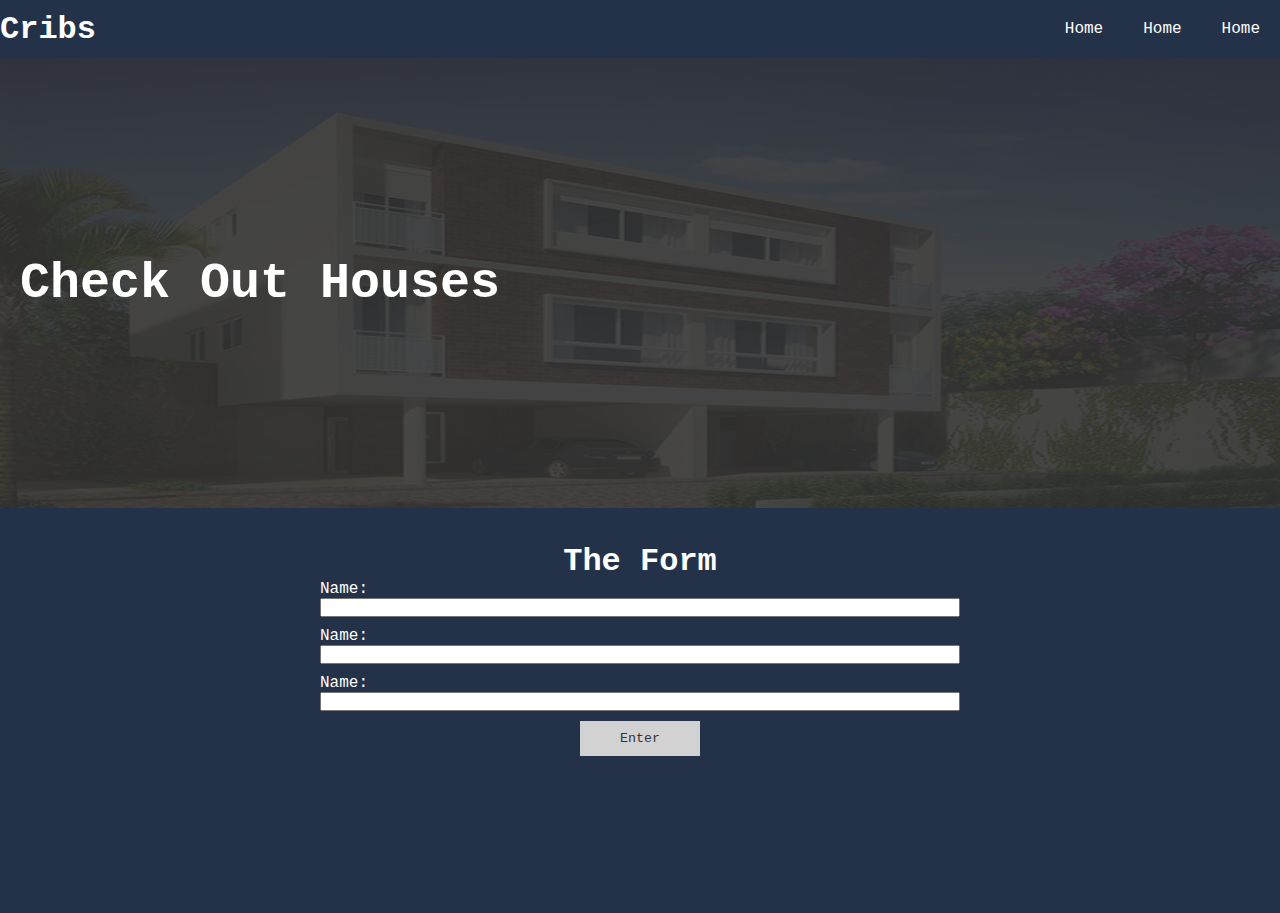
<file: index.html>
<!DOCTYPE html>
<html lang="en">
<head>
    <meta charset="UTF-8">
    <meta name="viewport" content="width=device-width, initial-scale=1.0">
    <meta http-equiv="X-UA-Compatible" content="ie=edge">
    <link rel="stylesheet" href="style.css">
    <title>Document</title>
</head>
<body>
    <div class="navbar">
        <h1>Cribs</h1>

        <ul>
            <li>
                <a href="#">Home</a>
            </li>

            <li>
                <a href="#">Home</a>
            </li>

            <li>
                <a href="#">Home</a>
            </li>
        </ul>
    </div>

    <div class="content">
        <div>
            <h1>Check Out Houses</h1>
        </div>
    </div>

    <div class="form-sec">
        <h1>The Form</h1>
        <form action="#">
            <div class="form-group">
                <label for="">Name:</label>
                <input type="text">
            </div>

            <div class="form-group">
                <label for="">Name:</label>
                <input type="text">
            </div>

            <div class="form-group">
                <label for="">Name:</label>
                <input type="text">
            </div>

            <div class="button-div">
                <button>Enter</button>
            </div>
        </form>
    </div>
</body>
</html>
</file>
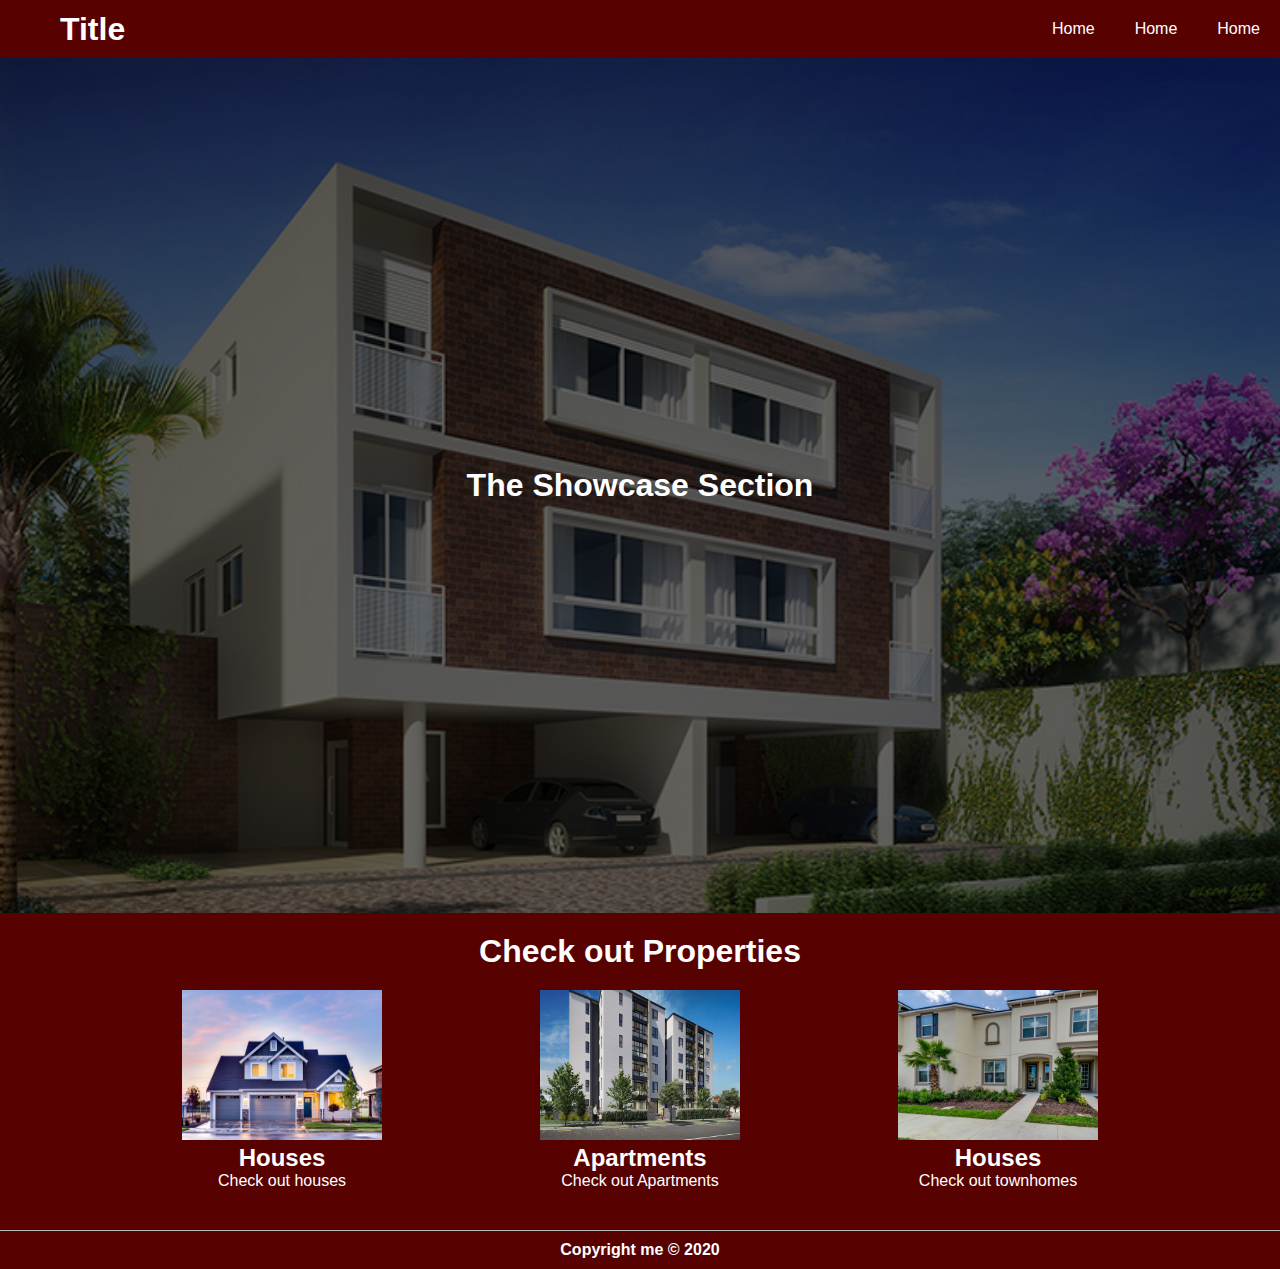
<file: index2.html>
<!DOCTYPE html>
<html lang="en">
<head>
    <meta charset="UTF-8">
    <meta name="viewport" content="width=device-width, initial-scale=1.0">
    <meta http-equiv="X-UA-Compatible" content="ie=edge">
    <link rel="stylesheet" href="style2.css">
    <title>Document</title>
</head>
<body>
    <div class="navbar">
        <h1>Title</h1>

        <ul>
            <li>
                <a href="index.html">Home</a>
            </li>

            <li>
                <a href="#">Home</a>
            </li>

            <li>
                <a href="#">Home</a>
            </li>
        </ul>
    </div>

    <div class="showcase">
        <h1>The Showcase Section</h1>
    </div>

    <div class="boxesSec">
        <h1>Check out Properties</h1>
        <div class="boxes">
            <div class="box">
                <img src="house2.jpg" alt="">
                <h2>Houses</h2>
                <p>Check out houses</p>
            </div>
    
            <div class="box">
                <img src="apt.jpg" alt="">
                <h2>Apartments</h2>
                <p>Check out Apartments</p>
            </div>
    
            <div class="box">
                <img src="townhome.jpg" alt="">
                <h2>Houses</h2>
                <p>Check out townhomes</p>
            </div>
        </div>
    </div>

    <div class="footer">
        <p>Copyright me &copy; 2020</p>
    </div>
</body>
</html>
</file>
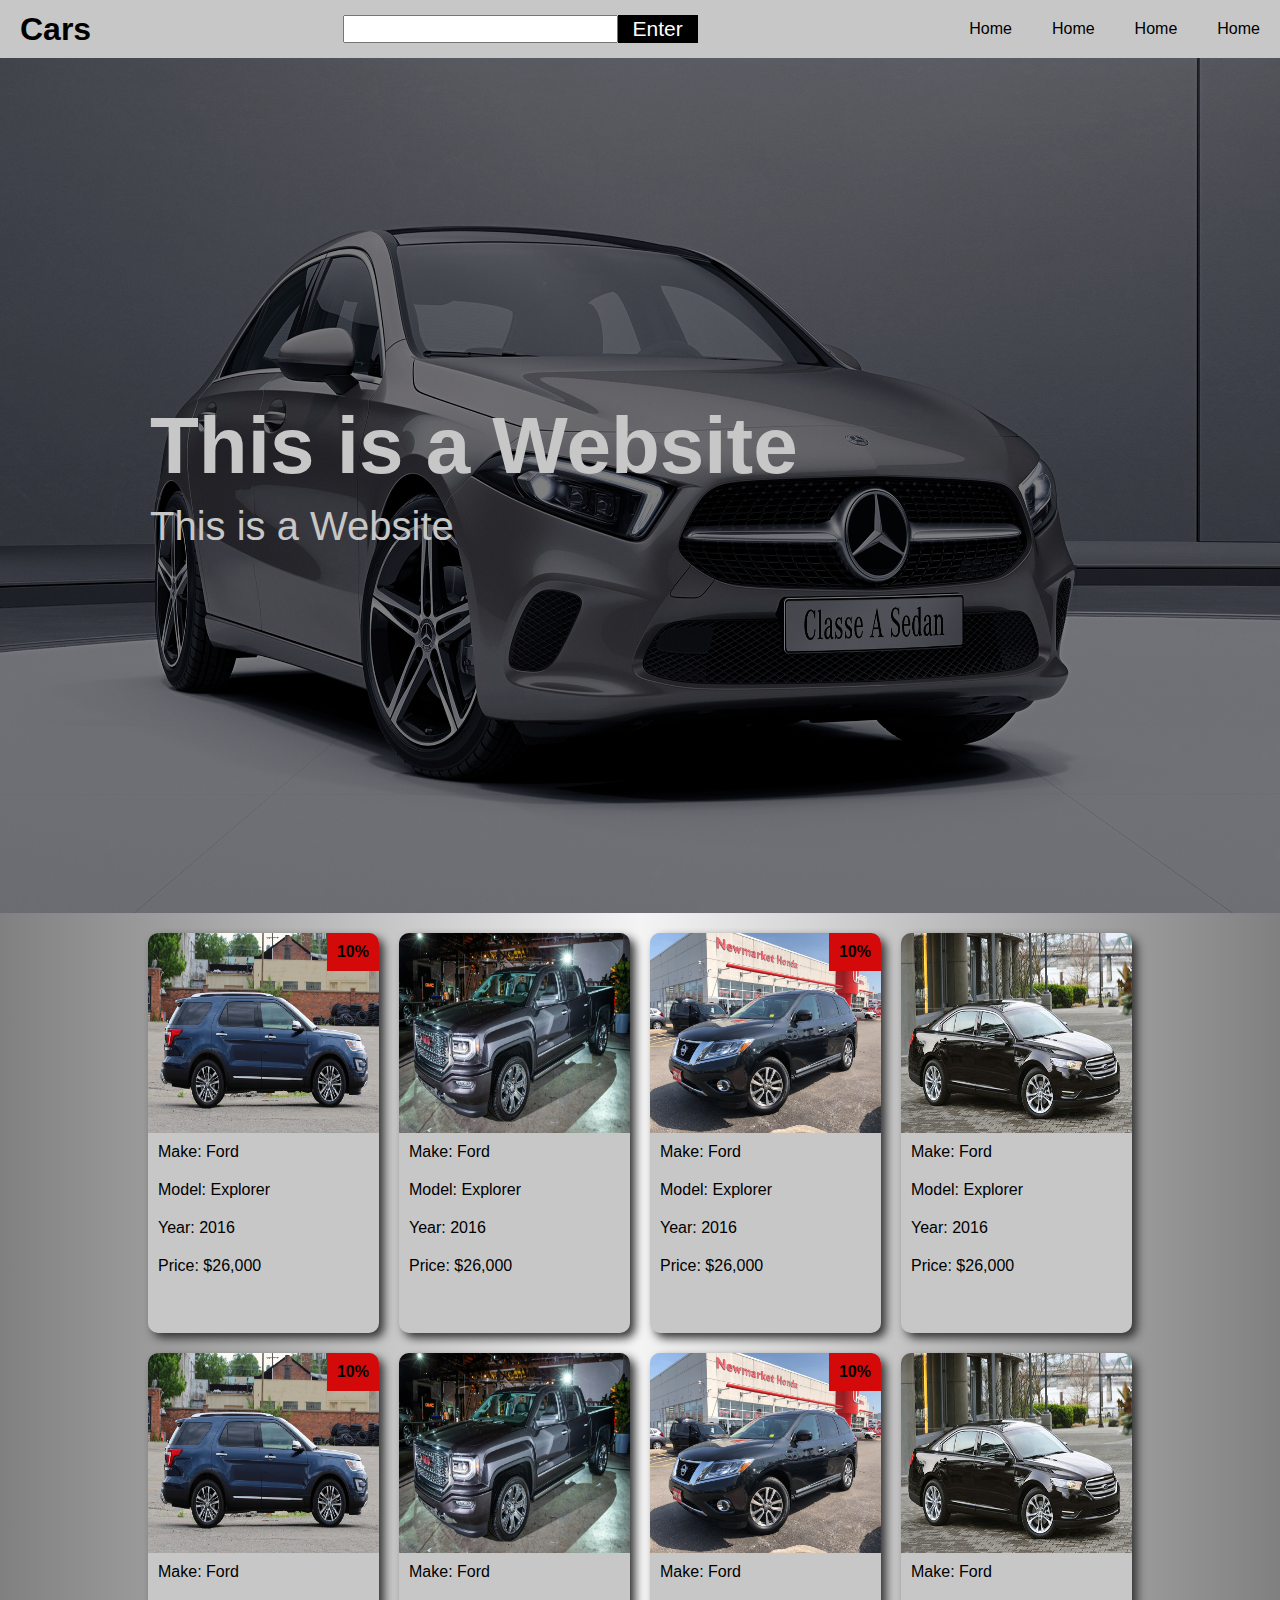
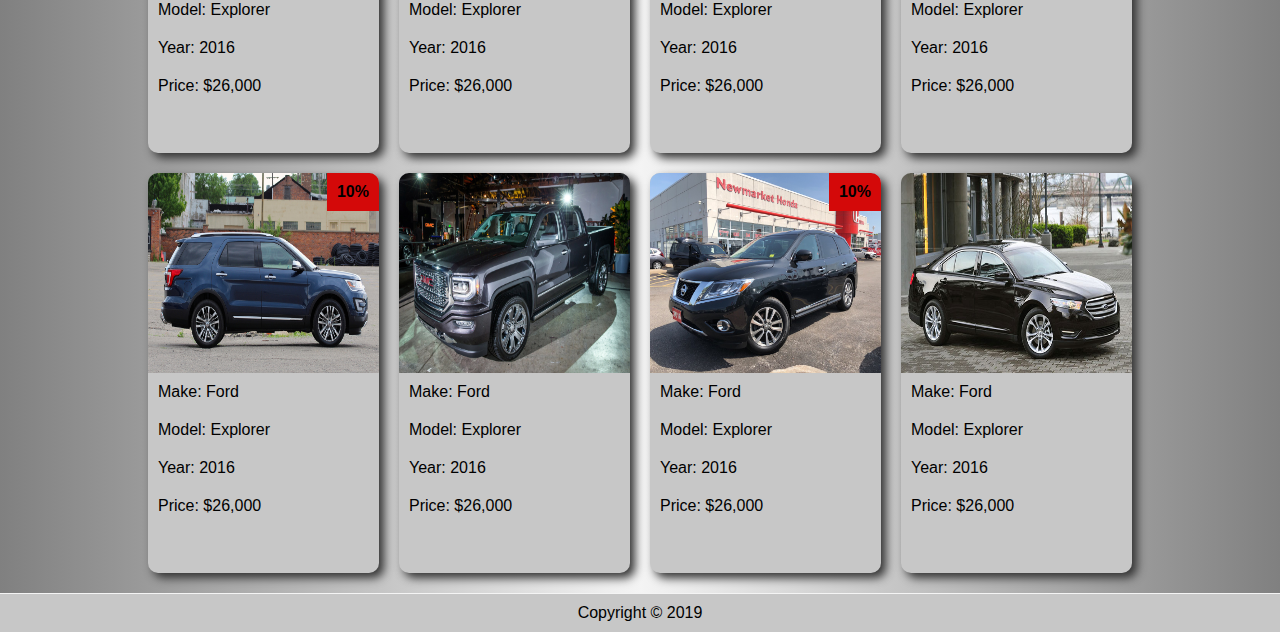
<file: index3.html>
<!DOCTYPE html>
<html lang="en">
<head>
    <meta charset="UTF-8">
    <meta name="viewport" content="width=device-width, initial-scale=1.0">
    <meta http-equiv="X-UA-Compatible" content="ie=edge">
    <link rel="stylesheet" href="style3.css">
    <title>Document</title>
</head>
<body>
    <div class="navbar">
        <h1 class="logo">Cars</h1>
        <div class="nav-input">
            <input type="text">
            <button>Enter</button>
        </div>
        <ul>
            <li>
                <a href="#">Home</a>
            </li>

            <li>
                <a href="#">Home</a>
            </li>

            <li>
                <a href="#">Home</a>
            </li>

            <li>
                <a href="#">Home</a>
            </li>
        </ul>
    </div>

    <div class="showcase">
        <div class="showcase-text">
            <h1>This is a Website</h1>
            <p>This is a Website</p>
        </div>
    </div>

    <div id="content">
        <dix class="boxes">
            <div class="box">
                <img src="explorer.jpg" alt="">
                <div class="car-info">
                    <p>Make: Ford</p>
                    <p>Model: Explorer</p>
                    <p>Year: 2016</p>
                    <p>Price: $26,000</p>
                    <div class="hoverBtn">
                        <button>View</button>
                    </div>
                    <div class="hoverBtn">
                        <button>View</button>
                    </div>
                </div>
                <div class="discount">
                    <p>10%</p>
                </div>
            </div>

            <div class="box">
                <img src="sierra.jpg" alt="">
                <div class="car-info">
                    <p>Make: Ford</p>
                    <p>Model: Explorer</p>
                    <p>Year: 2016</p>
                    <p>Price: $26,000</p>
                    <div class="hoverBtn">
                        <button>View</button>
                    </div>
                </div>
            </div>

            <div class="box">
                <img src="pathfinder.jpg" alt="">
                <div class="car-info">
                    <p>Make: Ford</p>
                    <p>Model: Explorer</p>
                    <p>Year: 2016</p>
                    <p>Price: $26,000</p>
                    <div class="hoverBtn">
                        <button>View</button>
                    </div>
                </div>
                <div class="discount">
                    <p>10%</p>
                </div>
            </div>
    
            <div class="box">
                <img src="taurus.jpg" alt="">
                <div class="car-info">
                    <p>Make: Ford</p>
                    <p>Model: Explorer</p>
                    <p>Year: 2016</p>
                    <p>Price: $26,000</p>
                    <div class="hoverBtn">
                        <button>View</button>
                    </div>
                </div>
            </div>

            <div class="box">
                    <img src="explorer.jpg" alt="">
                    <div class="car-info">
                        <p>Make: Ford</p>
                        <p>Model: Explorer</p>
                        <p>Year: 2016</p>
                        <p>Price: $26,000</p>
                        <div class="hoverBtn">
                            <button>View</button>
                        </div>
                        <div class="hoverBtn">
                            <button>View</button>
                        </div>
                    </div>
                    <div class="discount">
                        <p>10%</p>
                    </div>
                </div>
    
                <div class="box">
                    <img src="sierra.jpg" alt="">
                    <div class="car-info">
                        <p>Make: Ford</p>
                        <p>Model: Explorer</p>
                        <p>Year: 2016</p>
                        <p>Price: $26,000</p>
                        <div class="hoverBtn">
                            <button>View</button>
                        </div>
                    </div>
                </div>
    
                <div class="box">
                    <img src="pathfinder.jpg" alt="">
                    <div class="car-info">
                        <p>Make: Ford</p>
                        <p>Model: Explorer</p>
                        <p>Year: 2016</p>
                        <p>Price: $26,000</p>
                        <div class="hoverBtn">
                            <button>View</button>
                        </div>
                    </div>
                    <div class="discount">
                        <p>10%</p>
                    </div>
                </div>
        
                <div class="box">
                    <img src="taurus.jpg" alt="">
                    <div class="car-info">
                        <p>Make: Ford</p>
                        <p>Model: Explorer</p>
                        <p>Year: 2016</p>
                        <p>Price: $26,000</p>
                        <div class="hoverBtn">
                            <button>View</button>
                        </div>
                    </div>
                </div>

                <div class="box">
                        <img src="explorer.jpg" alt="">
                        <div class="car-info">
                            <p>Make: Ford</p>
                            <p>Model: Explorer</p>
                            <p>Year: 2016</p>
                            <p>Price: $26,000</p>
                            <div class="hoverBtn">
                                <button>View</button>
                            </div>
                            <div class="hoverBtn">
                                <button>View</button>
                            </div>
                        </div>
                        <div class="discount">
                            <p>10%</p>
                        </div>
                    </div>
        
                    <div class="box">
                        <img src="sierra.jpg" alt="">
                        <div class="car-info">
                            <p>Make: Ford</p>
                            <p>Model: Explorer</p>
                            <p>Year: 2016</p>
                            <p>Price: $26,000</p>
                            <div class="hoverBtn">
                                <button>View</button>
                            </div>
                        </div>
                    </div>
        
                    <div class="box">
                        <img src="pathfinder.jpg" alt="">
                        <div class="car-info">
                            <p>Make: Ford</p>
                            <p>Model: Explorer</p>
                            <p>Year: 2016</p>
                            <p>Price: $26,000</p>
                            <div class="hoverBtn">
                                <button>View</button>
                            </div>
                        </div>
                        <div class="discount">
                            <p>10%</p>
                        </div>
                    </div>
            
                    <div class="box">
                        <img src="taurus.jpg" alt="">
                        <div class="car-info">
                            <p>Make: Ford</p>
                            <p>Model: Explorer</p>
                            <p>Year: 2016</p>
                            <p>Price: $26,000</p>
                            <div class="hoverBtn">
                                <button>View</button>
                            </div>
                        </div>
                    </div>
        </dix>
    </div>
    <div class="footer">
        <p>Copyright &copy; 2019</p>
    </div>
</body>
</html>
</file>
<file: style.css>
*
{
    margin:0;
    padding:0;
    box-sizing: border-box;
    font-family: 'Courier New', Courier, monospace;
    color:#fff;
}

:root{
    --primaryColor:#243249;
    --hoverColor:#1A5873;
    --bgColor:#d2d2d2;
  }

.navbar
{
    background: var(--primaryColor);
    display: flex;
    justify-content: space-between;
    align-items: center;
}

ul
{
    display: flex;
}

li
{
    list-style: none;
}

a
{
    background: var(--primaryColor);
    display: block;
    padding: 20px;
    text-decoration: none;
    color: #fff;
}

a:hover
{
    background: var(--hoverColor);
}

.content
{
    height: 50vh;
    background: #333;
    display: flex;
    align-items:center;
    position: relative;
}

.content:before 
{
    content:"";
    background: url("./house.jpg") no-repeat center center/cover;
    background-size: 100% 100%;
    width:100%;
    height: 100%;
    position: absolute;
    top:0;
    left:0;
    opacity: 0.1;
}


.content div
{
    color: white;
    padding: 0  20px;
    z-index: 1;
}

.content div h1
{
    font-size: 50px;
}

.form-sec
{
    background: var(--primaryColor);
    height: 45vh;
}

.form-sec h1
{
    text-align: center;
    padding-top:35px;
    background: var(--primaryColor);
}

form
{
    background: var(--primaryColor);
    margin: 0 auto;
    width:50%;
}

label
{
    display: block;
}

input
{
    width: 100%;
}

.form-group
{
    background: var(--primaryColor);
    margin-bottom: 10px;
}

.button-div
{
    text-align: center;
}

button
{
    padding: 10px 40px;
    background: var(--bgColor);
    border: none;
    color:#333;
}
</file>
<file: style2.css>
*{
    margin:0;
    padding:0;
    box-sizing: border-box;
    font-family:Arial, Helvetica, sans-serif;
    color:var(--textColor)
}

:root
{
    --secondaryColor:#BCB8B8;
    --primaryColor:#580101;
    --hoverColor:#C10000;
    --textColor:#fff;
}

body
{
    background: var(--primaryColor);
}
.navbar
{
    background:var(--primaryColor);
    display:flex;
    align-items: center;
    justify-content: space-between;
}

.navbar h1
{
    padding-left:60px;
}

ul
{
    display: flex;
}

li
{
    list-style: none;
}

a
{
    background:;
    display: block;
    padding: 20px;
    text-decoration: none;
}

a:hover
{
    background: var(--hoverColor);
}

.showcase
{
    background: #000;
    height: 95vh;
    display: flex;
    align-items: center;
    justify-content: center;
    position: relative;
}

.showcase:before
{
    content:"";
    background: url("./house.jpg") no-repeat center center/cover;
    background-size: 100% 100%;
    height:100%;
    width:100%;
    position: absolute;
    top:0;
    left:0;
    opacity: 0.4;
}

.showcase h1
{
    z-index: 1;
}

.boxes
{
    display: grid;
    grid-template-columns: 1fr 1fr 1fr;
    grid-gap:50px;
    text-align: center;
    background:var(--primaryColor);
    width:80%;
    margin:0 auto;
}

.box
{
    padding: 20px;
}

.box img
{
    width:200px;
    height: 150px;
}

.boxesSec h1
{
    text-align: center;
    padding-top:20px;
}

.footer
{
    border-top:1px solid var(--secondaryColor);
    padding: 10px;
    text-align: center;
    margin-top:20px;
}

.footer p
{
    font-weight: bold;
}

@media(max-width:1000px)
{
    .boxes{
        display:block;
    }
}


/* @media(max-width:756px)
{
    .boxes{
        display:block;
    }

    .boxesSec
    {
        background: green;
    }
}

@media(max-width:600px)
{
    .boxes{
        display:block;
    }

    .boxesSec
    {
        background: green;
    }
}


@media(max-width:500px)
{
    .boxes{
        display:block;
    }
}

@media(max-width:400px)
{
    .boxes{
        display:block;
    }
} */
</file>
<file: style3.css>
*{
    padding:0;
    margin:0;
    box-sizing:border-box;
    font-family: Arial, Helvetica, sans-serif;
}

:root{
    --pc:#c7c7c7;
    --sc:#f4f4f4;
    --text:#000;
}


.navbar
{
    background: var(--pc);
    display: flex;
    align-items: center;
    justify-content: space-between;
    color: var(--text);
}

.navbar h1
{
    padding-left: 20px;
}

ul
{
    display: flex;
}

li
{
    list-style: none;
}

a
{
    text-decoration: none;
    display: block;
    background: var(--pc);
    padding:20px;
    color: var(--text);
}

a:hover
{
    background: var(--sc);
}

.showcase
{

    height: 95vh;
    display: flex;
    align-items: center;
    background: #000;
    position: relative;
    color: #c7c7c7;
    width: 100%;
}

.showcase:before
{
    content:"";
    background: url("./cars.jpg") no-repeat center center/cover;
    background-size: 100% 100%;
    height: 100%;
    width: 100%;
    position: absolute;
    top: 0;
    left: 0;
    opacity: 0.5;
}

.showcase-text
{
    margin-left:150px;
    line-height: 5rem;
    z-index: 999;
}

.showcase-text h1
{
    font-size: 80px;
}

.showcase-text p
{
    font-size: 40px;
}

#content
{
    /* background: #C7C7C7; */
    background-image:linear-gradient(to right, gray, #f4f4f4, gray);
    
}

.boxes
{
    display: grid;
    grid-template-columns: 1fr 1fr 1fr 1fr;
    grid-gap:20px;
    width: 80%;
    margin:0 auto;
    padding: 20px;
}

.box
{
    background: var(--pc);
    position: relative;
    box-shadow: 5px 5px 10px #333;
    border-radius: 10px 10px 10px 10px;
}

.box p
{
   padding: 10px;
}

.box img
{
    display: block;
    width:100%;
    height: 200px;
    border-radius: 10px 10px 0 0;
}

.car-info
{
    /* border-left: 1px solid #000;
    border-right: 1px solid #000;
    border-bottom: 1px solid #000; */
    border-radius: 0 0 10px 10px;
    height: 200px;
}

.discount
{
    padding:0 !important;
    background: rgba(212, 9, 9, 1);
    position: absolute;
    top:0;
    right: 0;
    font-weight: bold;
    text-align: center;
    border-top-right-radius:10px ;
}

.footer
{
    padding: 10px;
    background: var(--pc);
    border-top:1px solid #f4f4f4;
}
.footer p
{
    text-align: center;
}

.hoverBtn
{
    visibility: hidden;
    opacity: 0;
    transition: visibility 0s linear 2s, opacity 2s;
}

.hoverBtn button
{
    font-size:21px;
    font-weight:bold;
    padding: 5px 20px;
    position: absolute;
    bottom:5px;
    left:0;
    right:0;
    margin: 0 auto;
    background: #000;
    border:none;
    border-radius: 5px;
    color:#fff;
    width: 95%;
}

.box:hover, .hoverBtn button:hover
{
    cursor: pointer;
} 

.hoverBtn button:hover
{
    cursor: pointer;
    background: #333;
} 

.box:hover .hoverBtn
{
    visibility: visible;
    opacity: 1;
    transition: visibility 0s linear 0s, opacity 3s;
}

.nav-input
{
    display: flex;
}

.nav-input input
{
    font-size:21px;
}

.nav-input button
{
    font-size:21px;
    color:#fff;
    padding: 0 15px;
    background: #000;
    border:none;
}


@media(max-width:1000px)
{
    .navbar
    {
        display: flex;
        flex-direction: column;
    }

    .boxes
    {
        display:block;
        width: 70%;
    }

    .box
    {
        margin-bottom:20px;
    }

    .showcase-text
    {
        margin-left:20px;
        font-size: 20px;
        line-height: 30px;
    }

    .showcase-text h1
    {
        font-size: 30px;
    }

    .showcase-text p
    {
        font-size: 20px;
    }

    .navbar h1
    {
    padding-left: 0;
    }
}
</file>
